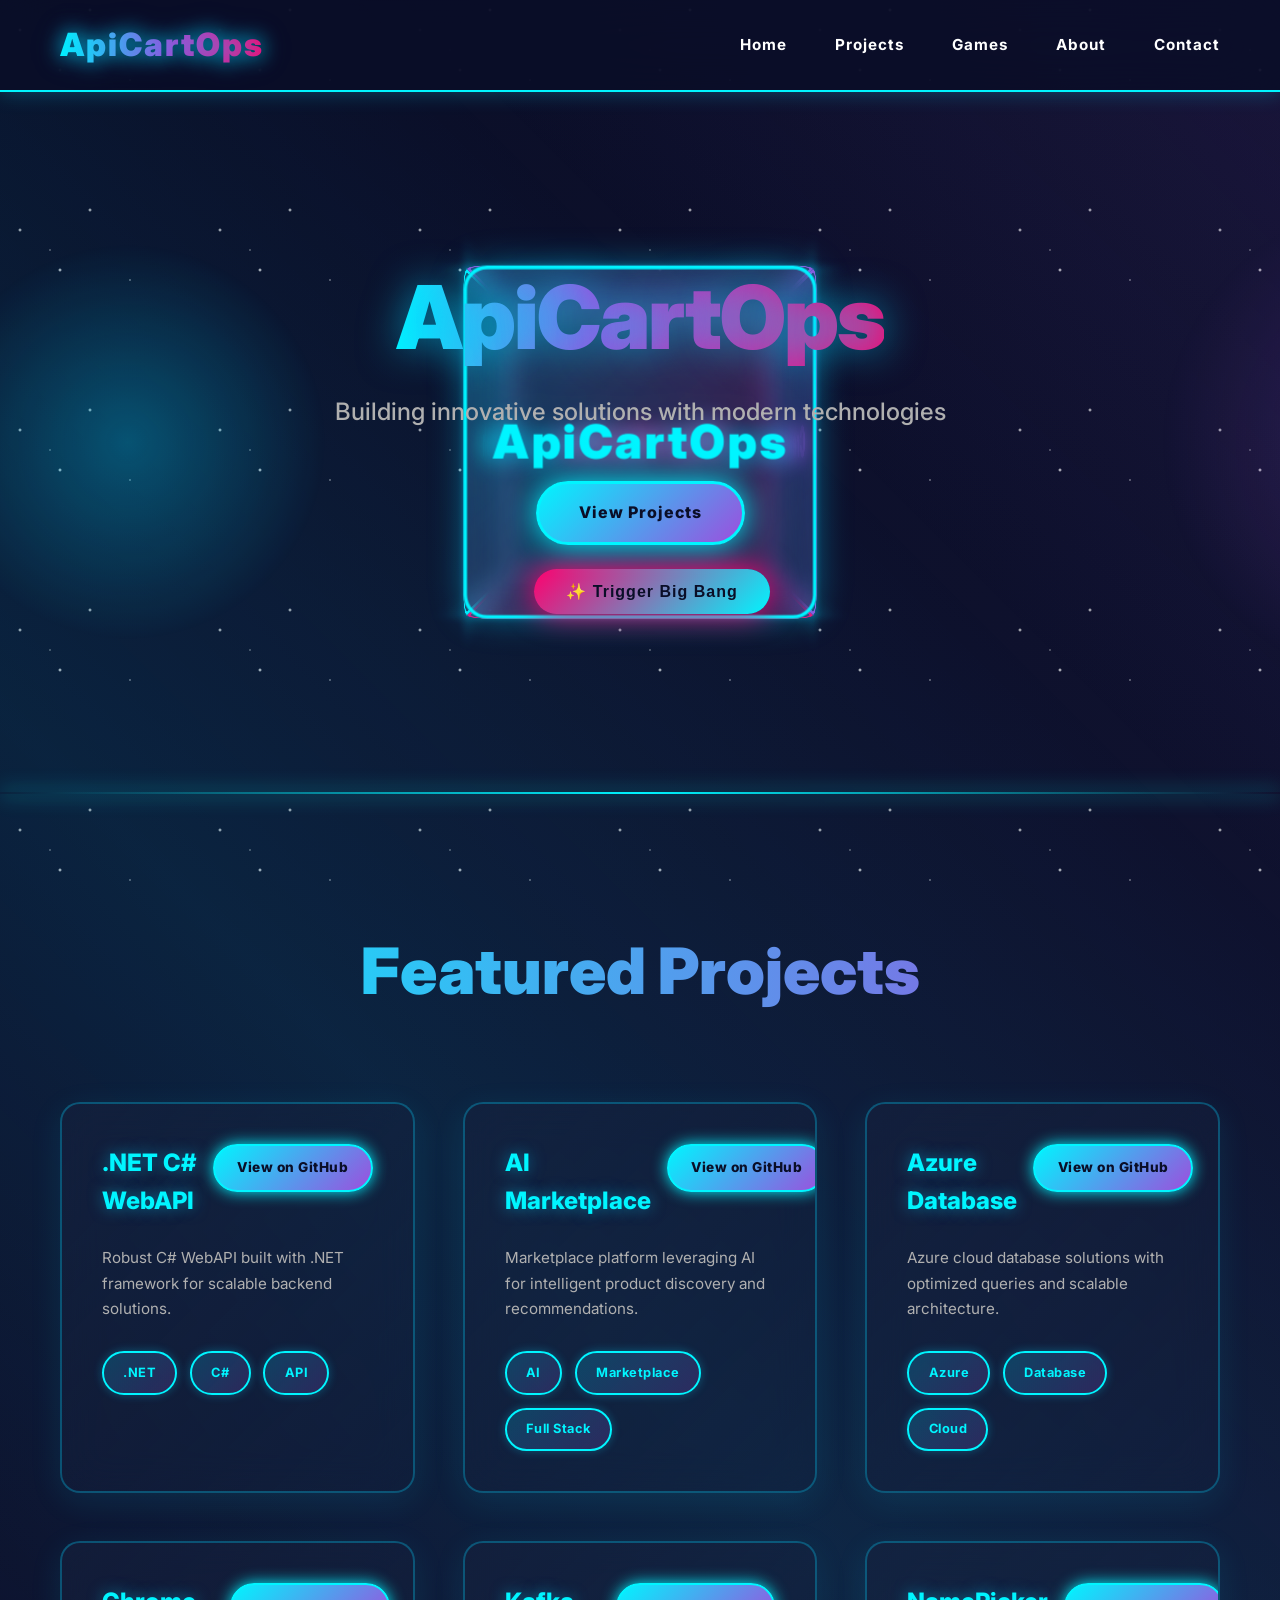
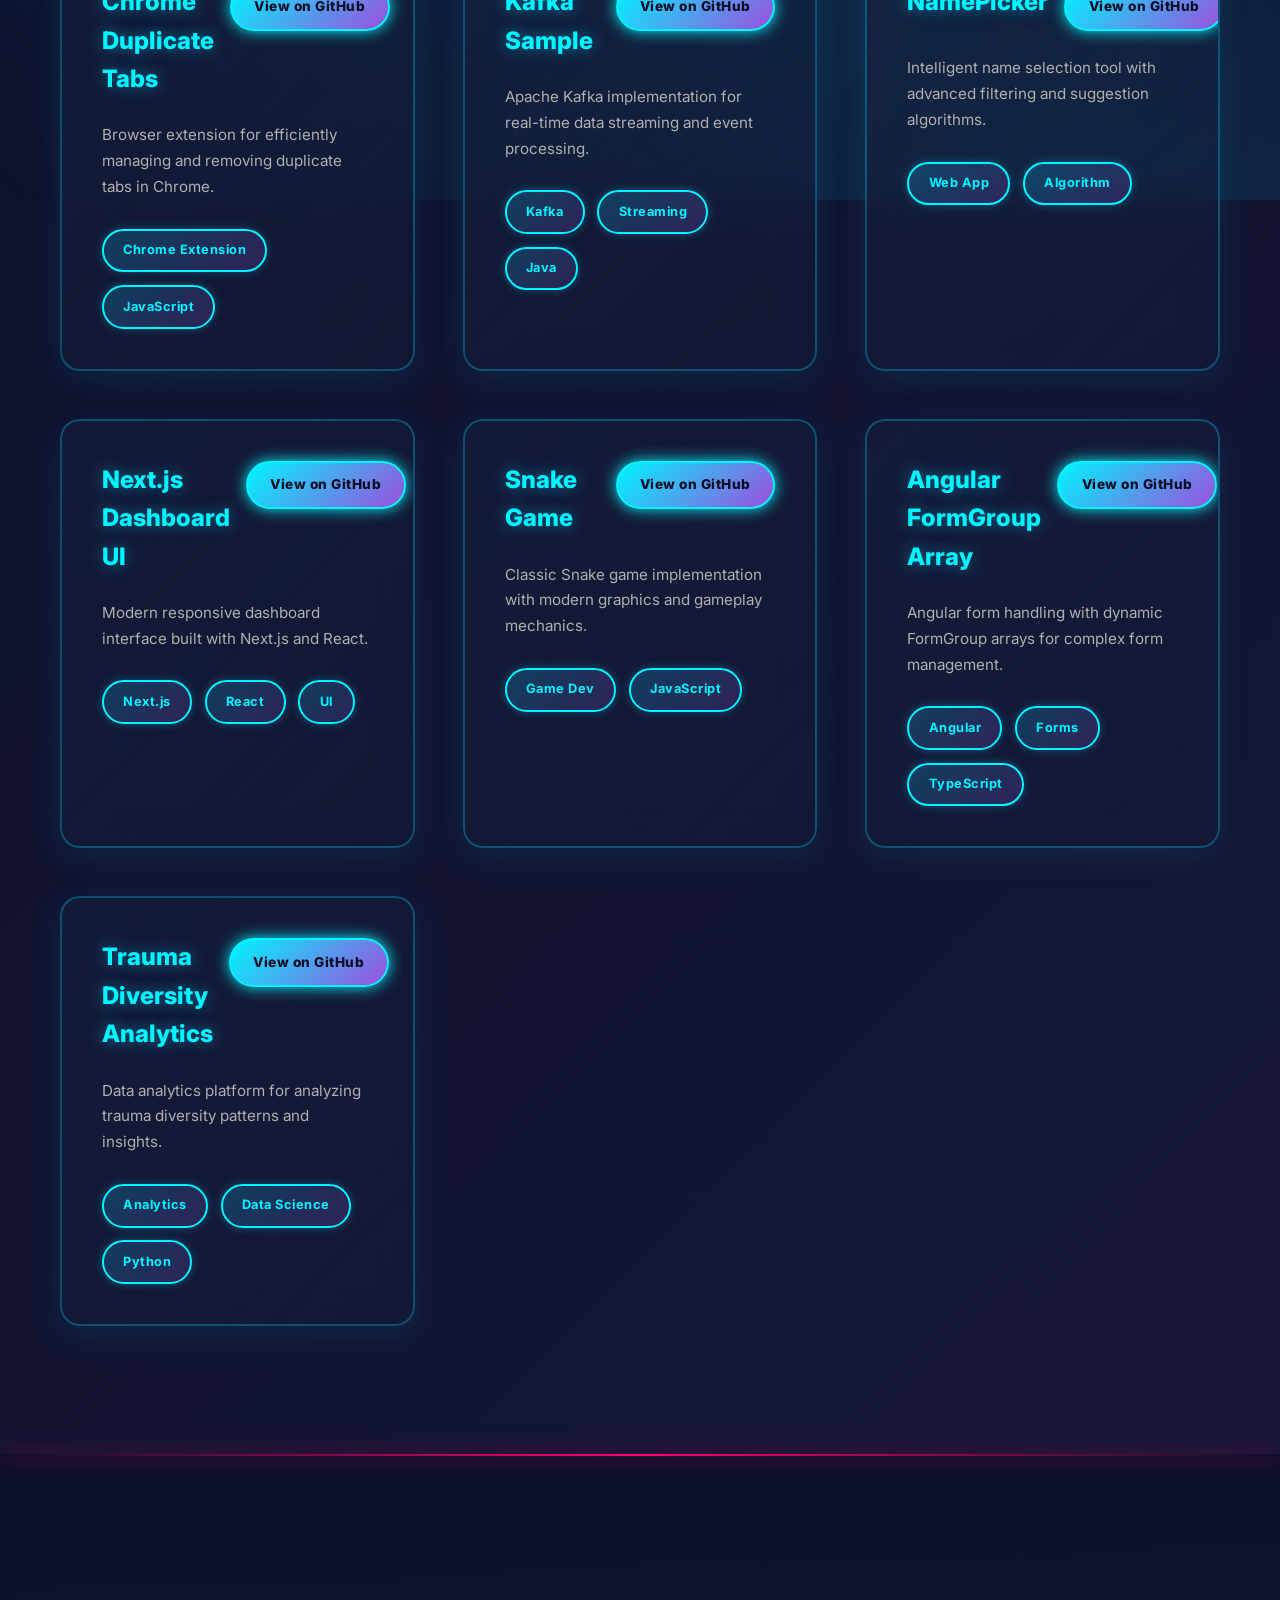
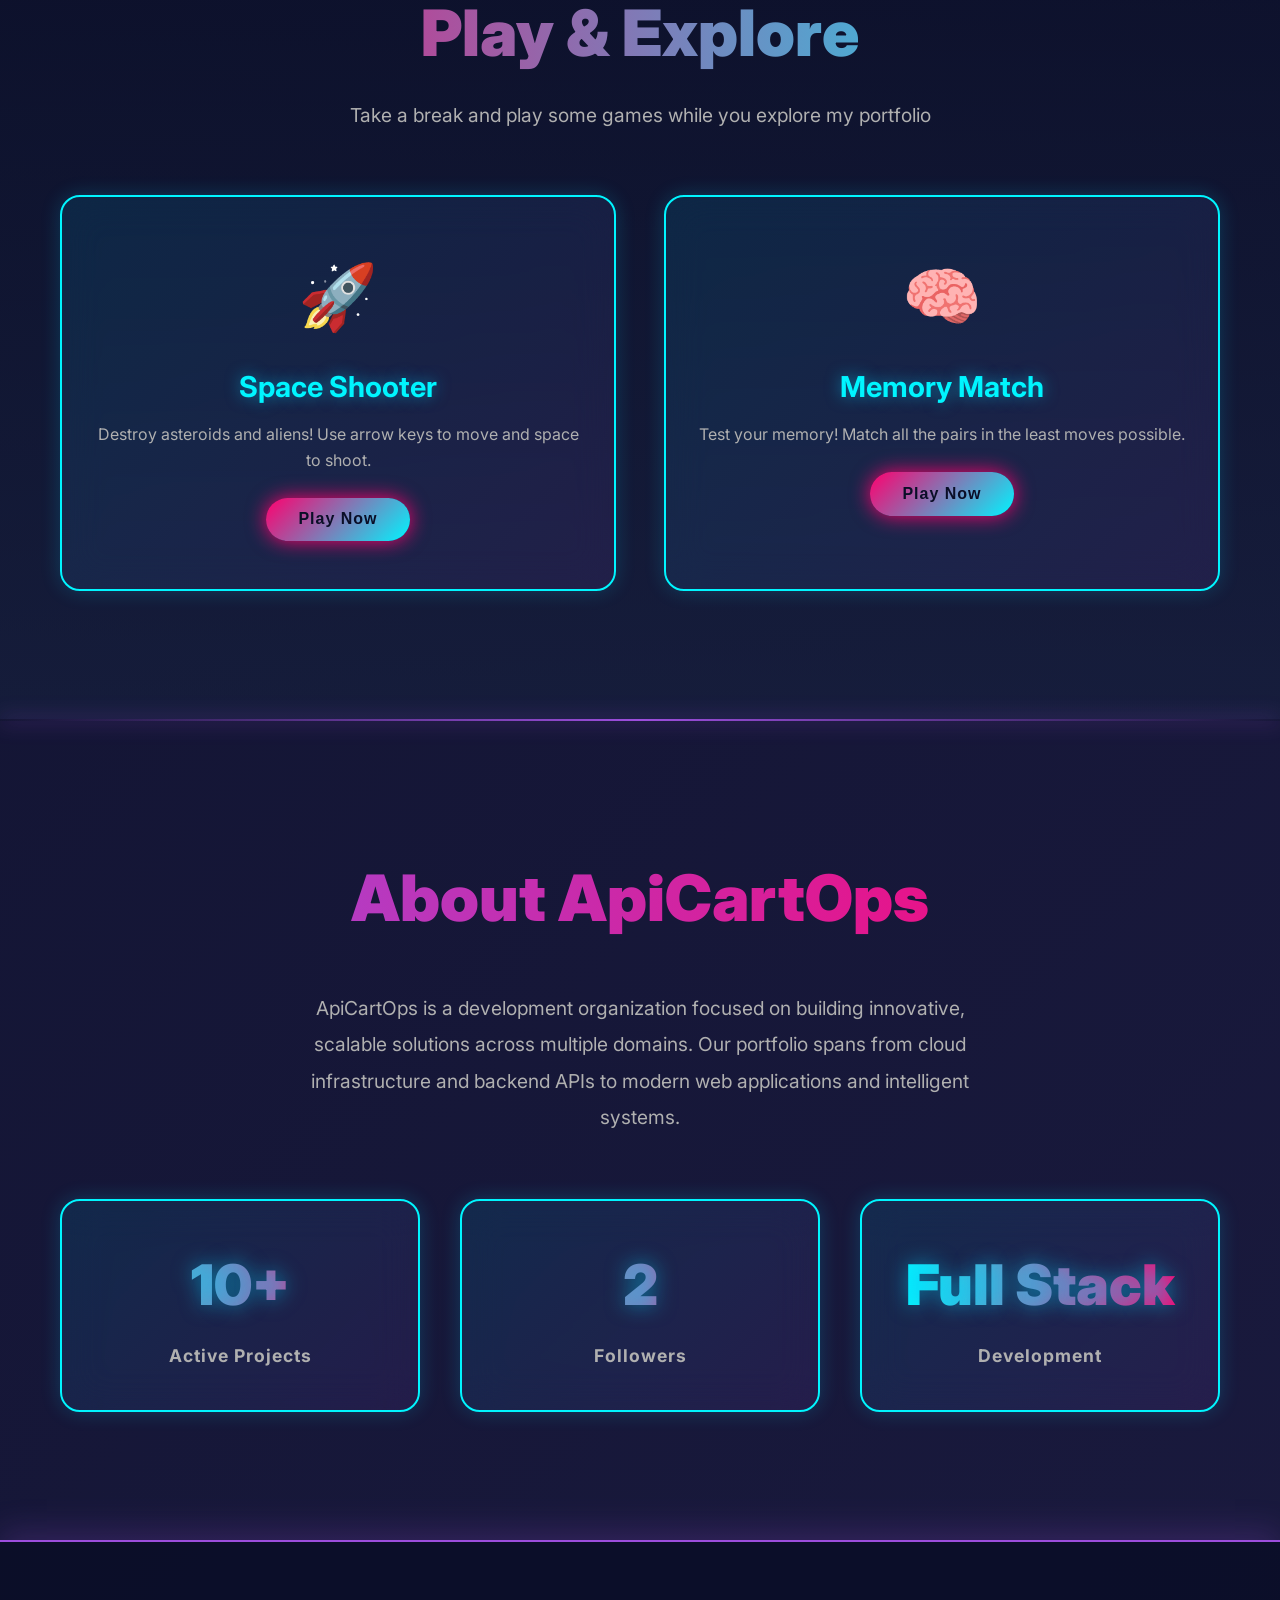
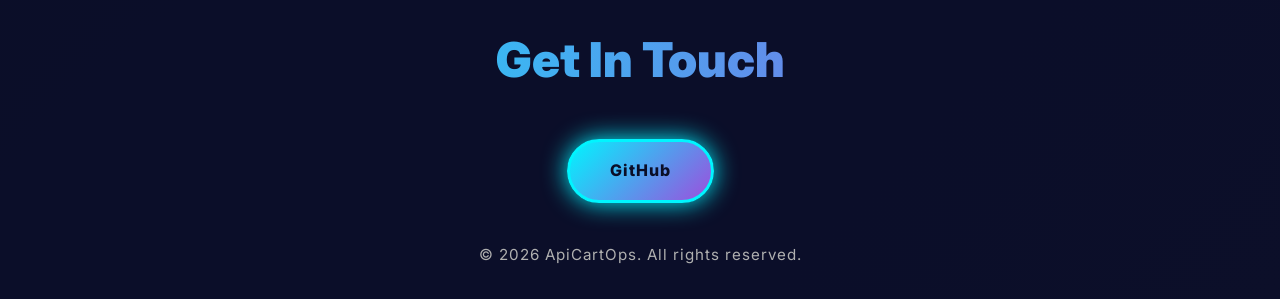
<file: index.html>
<!DOCTYPE html>
<html lang="en">
<head>
    <meta charset="UTF-8">
    <meta name="viewport" content="width=device-width, initial-scale=1.0">
    <meta name="description" content="ApiCartOps - Professional Portfolio with Interactive 3D Banner, Games, and Amazing Neon Design">
    <meta name="theme-color" content="#00d4ff">

    <!-- Open Graph Meta Tags for Social Sharing -->
    <meta property="og:type" content="website">
    <meta property="og:url" content="https://apicartops.github.io">
    <meta property="og:title" content="ApiCartOps - Professional Portfolio">
    <meta property="og:description" content="Explore an interactive portfolio with 3D graphics, games, and cutting-edge neon design. Featuring Space Shooter game, Memory Match, and stunning animations.">
    <meta property="og:image" content="https://apicartops.github.io/preview.png">
    <meta property="og:image:width" content="1200">
    <meta property="og:image:height" content="630">

    <!-- Twitter Card Meta Tags -->
    <meta name="twitter:card" content="summary_large_image">
    <meta name="twitter:url" content="https://apicartops.github.io">
    <meta name="twitter:title" content="ApiCartOps - Professional Portfolio">
    <meta name="twitter:description" content="Interactive portfolio with 3D banner, games, and neon animations">
    <meta name="twitter:image" content="https://apicartops.github.io/preview.png">

    <title>ApiCartOps - Professional Portfolio</title>
    <link rel="icon" type="image/svg+xml" href="data:image/svg+xml,<svg xmlns='http://www.w3.org/2000/svg' viewBox='0 0 100 100'><rect fill='%230f172a' width='100' height='100'/><text x='50' y='60' font-size='60' font-weight='bold' text-anchor='middle' fill='%2300d4ff' font-family='Arial'>A</text><circle cx='50' cy='50' r='45' fill='none' stroke='%2300d4ff' stroke-width='2' opacity='0.5'/></svg>">
    <link rel="stylesheet" href="styles.css">
    <link rel="preconnect" href="https://fonts.googleapis.com">
    <link rel="preconnect" href="https://fonts.gstatic.com" crossorigin>
    <link href="https://fonts.googleapis.com/css2?family=Inter:wght@400;500;600;700;800&family=Poppins:wght@600;700;800&display=swap" rel="stylesheet">
</head>
<body>
    <!-- Animated background elements -->
    <div class="bg-gradient-1"></div>
    <div class="bg-gradient-2"></div>
    <div class="floating-orb orb-1"></div>
    <div class="floating-orb orb-2"></div>
    <div class="floating-orb orb-3"></div>
    <nav class="navbar">
        <div class="container">
            <div class="logo">ApiCartOps</div>
            <ul class="nav-links">
                <li><a href="#home">Home</a></li>
                <li><a href="#projects">Projects</a></li>
                <li><a href="#games">Games</a></li>
                <li><a href="#about">About</a></li>
                <li><a href="#contact">Contact</a></li>
            </ul>
        </div>
    </nav>

    <header class="hero" id="home">
        <!-- Big Bang Effect -->
        <div id="bigBangContainer" class="big-bang-container"></div>

        <!-- 3D Banner -->
        <div class="banner-3d-container">
            <div class="banner-3d">
                <div class="cube">
                    <div class="cube-face front">ApiCartOps</div>
                    <div class="cube-face back">Portfolio</div>
                    <div class="cube-face right">Creative</div>
                    <div class="cube-face left">Tech</div>
                    <div class="cube-face top">Full Stack</div>
                    <div class="cube-face bottom">Developer</div>
                </div>
            </div>
        </div>

        <div class="container">
            <h1>ApiCartOps</h1>
            <p class="tagline">Building innovative solutions with modern technologies</p>
            <a href="#projects" class="cta-button">View Projects</a>
            <button class="big-bang-trigger" onclick="triggerBigBang()">✨ Trigger Big Bang</button>
        </div>
    </header>

    <section class="projects" id="projects">
        <div class="container">
            <h2>Featured Projects</h2>
            <div class="projects-grid">

                <div class="project-card">
                    <div class="project-header">
                        <h3>.NET C# WebAPI</h3>
                        <a href="https://github.com/ApiCartOps/.net-c--webapi" target="_blank" class="github-link">View on GitHub</a>
                    </div>
                    <p class="description">Robust C# WebAPI built with .NET framework for scalable backend solutions.</p>
                    <div class="tech-stack">
                        <span class="tech">.NET</span>
                        <span class="tech">C#</span>
                        <span class="tech">API</span>
                    </div>
                </div>

                <div class="project-card">
                    <div class="project-header">
                        <h3>AI Marketplace</h3>
                        <a href="https://github.com/ApiCartOps/ai-marketplace" target="_blank" class="github-link">View on GitHub</a>
                    </div>
                    <p class="description">Marketplace platform leveraging AI for intelligent product discovery and recommendations.</p>
                    <div class="tech-stack">
                        <span class="tech">AI</span>
                        <span class="tech">Marketplace</span>
                        <span class="tech">Full Stack</span>
                    </div>
                </div>

                <div class="project-card">
                    <div class="project-header">
                        <h3>Azure Database</h3>
                        <a href="https://github.com/ApiCartOps/azure-db" target="_blank" class="github-link">View on GitHub</a>
                    </div>
                    <p class="description">Azure cloud database solutions with optimized queries and scalable architecture.</p>
                    <div class="tech-stack">
                        <span class="tech">Azure</span>
                        <span class="tech">Database</span>
                        <span class="tech">Cloud</span>
                    </div>
                </div>

                <div class="project-card">
                    <div class="project-header">
                        <h3>Chrome Duplicate Tabs</h3>
                        <a href="https://github.com/ApiCartOps/chrome-duplicate-tabs" target="_blank" class="github-link">View on GitHub</a>
                    </div>
                    <p class="description">Browser extension for efficiently managing and removing duplicate tabs in Chrome.</p>
                    <div class="tech-stack">
                        <span class="tech">Chrome Extension</span>
                        <span class="tech">JavaScript</span>
                    </div>
                </div>

                <div class="project-card">
                    <div class="project-header">
                        <h3>Kafka Sample</h3>
                        <a href="https://github.com/ApiCartOps/kafka_sample" target="_blank" class="github-link">View on GitHub</a>
                    </div>
                    <p class="description">Apache Kafka implementation for real-time data streaming and event processing.</p>
                    <div class="tech-stack">
                        <span class="tech">Kafka</span>
                        <span class="tech">Streaming</span>
                        <span class="tech">Java</span>
                    </div>
                </div>

                <div class="project-card">
                    <div class="project-header">
                        <h3>NamePicker</h3>
                        <a href="https://github.com/ApiCartOps/NamePicker" target="_blank" class="github-link">View on GitHub</a>
                    </div>
                    <p class="description">Intelligent name selection tool with advanced filtering and suggestion algorithms.</p>
                    <div class="tech-stack">
                        <span class="tech">Web App</span>
                        <span class="tech">Algorithm</span>
                    </div>
                </div>

                <div class="project-card">
                    <div class="project-header">
                        <h3>Next.js Dashboard UI</h3>
                        <a href="https://github.com/ApiCartOps/next-dashboard-ui" target="_blank" class="github-link">View on GitHub</a>
                    </div>
                    <p class="description">Modern responsive dashboard interface built with Next.js and React.</p>
                    <div class="tech-stack">
                        <span class="tech">Next.js</span>
                        <span class="tech">React</span>
                        <span class="tech">UI</span>
                    </div>
                </div>

                <div class="project-card">
                    <div class="project-header">
                        <h3>Snake Game</h3>
                        <a href="https://github.com/ApiCartOps/SnakeGame" target="_blank" class="github-link">View on GitHub</a>
                    </div>
                    <p class="description">Classic Snake game implementation with modern graphics and gameplay mechanics.</p>
                    <div class="tech-stack">
                        <span class="tech">Game Dev</span>
                        <span class="tech">JavaScript</span>
                    </div>
                </div>

                <div class="project-card">
                    <div class="project-header">
                        <h3>Angular FormGroup Array</h3>
                        <a href="https://github.com/ApiCartOps/stackblitz-angular-formgrouparry" target="_blank" class="github-link">View on GitHub</a>
                    </div>
                    <p class="description">Angular form handling with dynamic FormGroup arrays for complex form management.</p>
                    <div class="tech-stack">
                        <span class="tech">Angular</span>
                        <span class="tech">Forms</span>
                        <span class="tech">TypeScript</span>
                    </div>
                </div>

                <div class="project-card">
                    <div class="project-header">
                        <h3>Trauma Diversity Analytics</h3>
                        <a href="https://github.com/ApiCartOps/TraumaDiversityAnalytics" target="_blank" class="github-link">View on GitHub</a>
                    </div>
                    <p class="description">Data analytics platform for analyzing trauma diversity patterns and insights.</p>
                    <div class="tech-stack">
                        <span class="tech">Analytics</span>
                        <span class="tech">Data Science</span>
                        <span class="tech">Python</span>
                    </div>
                </div>

            </div>
        </div>
    </section>

    <!-- Games Section -->
    <section class="games" id="games">
        <div class="container">
            <h2>Play & Explore</h2>
            <p class="games-subtitle">Take a break and play some games while you explore my portfolio</p>
            <div class="games-grid">
                <div class="game-card" onclick="startGame('spaceshooter')">
                    <div class="game-icon">🚀</div>
                    <h3>Space Shooter</h3>
                    <p>Destroy asteroids and aliens! Use arrow keys to move and space to shoot.</p>
                    <button class="game-button">Play Now</button>
                </div>
                <div class="game-card" onclick="startGame('memory')">
                    <div class="game-icon">🧠</div>
                    <h3>Memory Match</h3>
                    <p>Test your memory! Match all the pairs in the least moves possible.</p>
                    <button class="game-button">Play Now</button>
                </div>
            </div>
        </div>
    </section>

    <!-- Game Modals -->
    <div id="gameModal" class="game-modal">
        <div class="game-modal-content">
            <button class="close-game" onclick="closeGame()">&times;</button>
            <div id="spaceShooterGame" class="game-container" style="display:none;">
                <h2>Space Shooter</h2>
                <canvas id="gameCanvas" width="800" height="500"></canvas>
                <p class="game-controls">Arrow Keys: Move | Space: Shoot | Score: <span id="score">0</span></p>
            </div>
            <div id="memoryGame" class="game-container" style="display:none;">
                <h2>Memory Match Game</h2>
                <div id="memoryBoard"></div>
                <p>Moves: <span id="moves">0</span> | Matched: <span id="matched">0</span>/8</p>
                <button onclick="resetMemoryGame()" class="reset-button">New Game</button>
            </div>
        </div>
    </div>

    <section class="about" id="about">
        <div class="container">
            <h2>About ApiCartOps</h2>
            <p>ApiCartOps is a development organization focused on building innovative, scalable solutions across multiple domains. Our portfolio spans from cloud infrastructure and backend APIs to modern web applications and intelligent systems.</p>
            <div class="stats">
                <div class="stat">
                    <h3>10+</h3>
                    <p>Active Projects</p>
                </div>
                <div class="stat">
                    <h3>2</h3>
                    <p>Followers</p>
                </div>
                <div class="stat">
                    <h3>Full Stack</h3>
                    <p>Development</p>
                </div>
            </div>
        </div>
    </section>

    <footer class="footer" id="contact">
        <div class="container">
            <h2>Get In Touch</h2>
            <div class="social-links">
                <a href="https://github.com/ApiCartOps" target="_blank" class="social-button">GitHub</a>
            </div>
            <p>&copy; 2026 ApiCartOps. All rights reserved.</p>
        </div>
    </footer>

    <script src="script.js"></script>
</body>
</html>
</file>
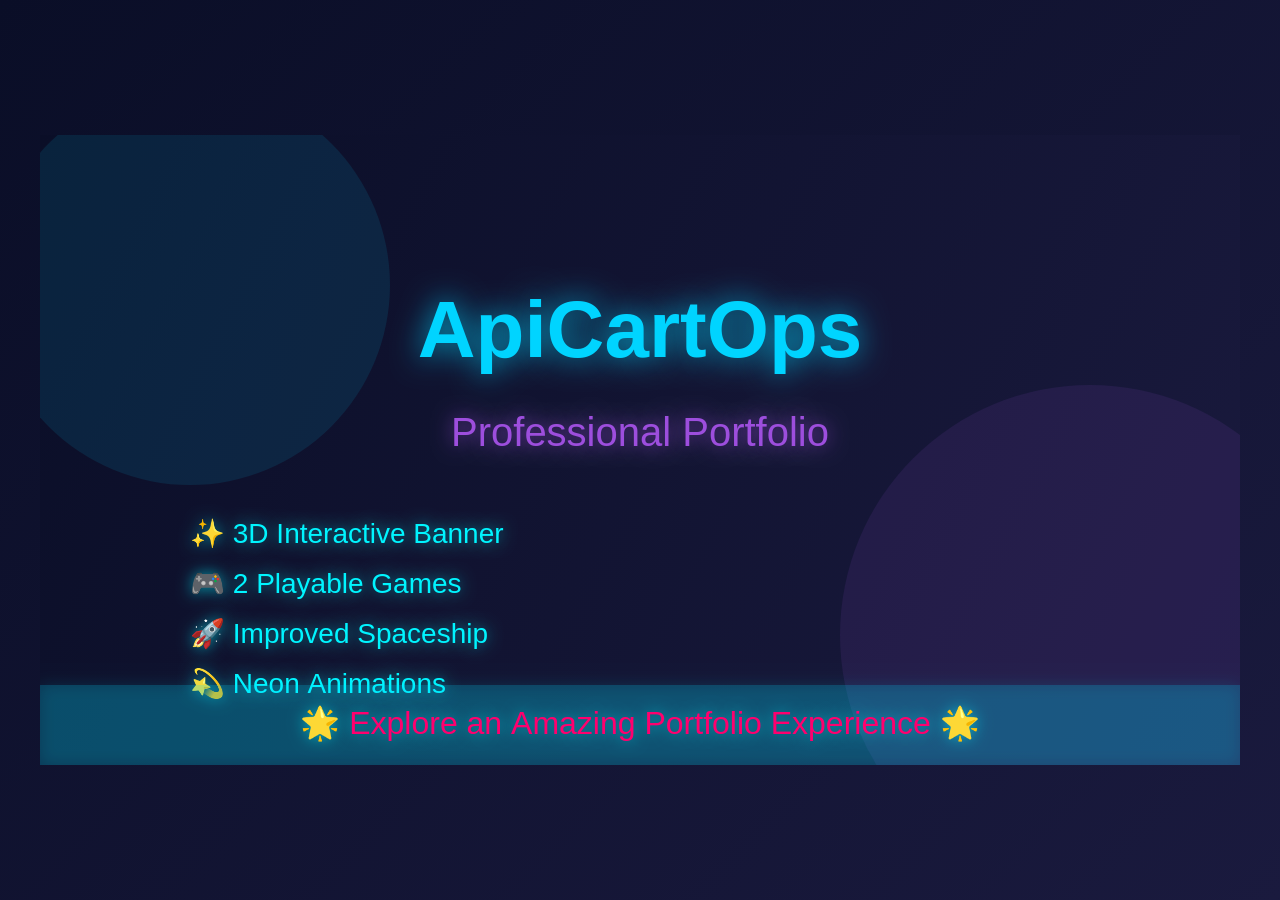
<file: preview.html>
<!DOCTYPE html>
<html lang="en">
<head>
    <meta charset="UTF-8">
    <meta name="viewport" content="width=device-width, initial-scale=1.0">
    <title>ApiCartOps Portfolio Preview</title>
    <style>
        body {
            margin: 0;
            padding: 0;
            background: linear-gradient(135deg, #0a0e27 0%, #1a1a3e 100%);
            display: flex;
            align-items: center;
            justify-content: center;
            min-height: 100vh;
            font-family: 'Arial', sans-serif;
        }

        canvas {
            max-width: 100%;
            height: auto;
        }
    </style>
</head>
<body>
    <canvas id="previewCanvas" width="1200" height="630"></canvas>

    <script>
        const canvas = document.getElementById('previewCanvas');
        const ctx = canvas.getContext('2d');

        // Background
        const gradient = ctx.createLinearGradient(0, 0, 1200, 630);
        gradient.addColorStop(0, '#0a0e27');
        gradient.addColorStop(1, '#1a1a3e');
        ctx.fillStyle = gradient;
        ctx.fillRect(0, 0, 1200, 630);

        // Animated background elements
        ctx.fillStyle = 'rgba(0, 212, 255, 0.1)';
        ctx.beginPath();
        ctx.arc(150, 150, 200, 0, Math.PI * 2);
        ctx.fill();

        ctx.fillStyle = 'rgba(157, 78, 221, 0.1)';
        ctx.beginPath();
        ctx.arc(1050, 500, 250, 0, Math.PI * 2);
        ctx.fill();

        // Title
        ctx.font = 'bold 80px Arial';
        ctx.fillStyle = '#00d4ff';
        ctx.textAlign = 'center';
        ctx.textBaseline = 'middle';
        ctx.shadowColor = 'rgba(0, 212, 255, 0.8)';
        ctx.shadowBlur = 30;
        ctx.fillText('ApiCartOps', 600, 200);

        // Subtitle
        ctx.font = '40px Arial';
        ctx.fillStyle = '#9d4edd';
        ctx.shadowColor = 'rgba(157, 78, 221, 0.8)';
        ctx.shadowBlur = 20;
        ctx.fillText('Professional Portfolio', 600, 300);

        // Features
        ctx.font = '28px Arial';
        ctx.fillStyle = '#00f5ff';
        ctx.shadowColor = 'rgba(0, 245, 255, 0.6)';
        ctx.shadowBlur = 15;
        ctx.textAlign = 'left';

        const features = [
            '✨ 3D Interactive Banner',
            '🎮 2 Playable Games',
            '🚀 Improved Spaceship',
            '💫 Neon Animations'
        ];

        features.forEach((feature, index) => {
            ctx.fillText(feature, 150, 400 + index * 50);
        });

        // Bottom banner
        ctx.fillStyle = 'rgba(0, 212, 255, 0.2)';
        ctx.fillRect(0, 550, 1200, 80);

        ctx.font = '32px Arial';
        ctx.fillStyle = '#ff006e';
        ctx.textAlign = 'center';
        ctx.fillText('🌟 Explore an Amazing Portfolio Experience 🌟', 600, 590);
    </script>
</body>
</html>
</file>
<file: styles.css>
* {
    margin: 0;
    padding: 0;
    box-sizing: border-box;
}

:root {
    --primary: #0a0e27;
    --secondary: #16213e;
    --accent-blue: #00d4ff;
    --accent-purple: #9d4edd;
    --accent-pink: #ff006e;
    --accent-cyan: #00f5ff;
    --text-primary: #ffffff;
    --text-secondary: #b0b0b0;
    --glow-blue: 0 0 20px rgba(0, 212, 255, 0.5);
    --glow-purple: 0 0 20px rgba(157, 78, 221, 0.5);
}

html {
    scroll-behavior: smooth;
}

body {
    font-family: 'Inter', 'Poppins', sans-serif;
    background: linear-gradient(135deg, var(--primary) 0%, #1a1a3e 100%);
    color: var(--text-primary);
    line-height: 1.6;
    overflow-x: hidden;
    position: relative;
}

/* Animated Background with Stars */
body::before {
    content: '';
    position: fixed;
    top: 0;
    left: 0;
    width: 100%;
    height: 100%;
    background-image:
        radial-gradient(2px 2px at 20px 30px, #eee, rgba(0,0,0,0)),
        radial-gradient(2px 2px at 60px 70px, #fff, rgba(0,0,0,0)),
        radial-gradient(1px 1px at 50px 50px, #ddd, rgba(0,0,0,0)),
        radial-gradient(1px 1px at 130px 80px, #fff, rgba(0,0,0,0)),
        radial-gradient(2px 2px at 90px 10px, #eee, rgba(0,0,0,0));
    background-repeat: repeat;
    background-size: 200px 200px;
    animation: twinkle 5s linear infinite;
    z-index: 1;
    pointer-events: none;
}

@keyframes twinkle {
    0%, 100% { opacity: 0.3; }
    50% { opacity: 0.8; }
}

/* Animated Gradient Mesh */
body::after {
    content: '';
    position: fixed;
    top: 0;
    left: 0;
    width: 200%;
    height: 200%;
    background: linear-gradient(45deg,
        transparent 0%,
        rgba(0, 212, 255, 0.1) 25%,
        transparent 50%,
        rgba(157, 78, 221, 0.1) 75%,
        transparent 100%
    );
    animation: mesh-shift 15s ease infinite;
    z-index: 1;
    pointer-events: none;
}

@keyframes mesh-shift {
    0% {
        transform: translate(0, 0) rotate(0deg);
    }
    50% {
        transform: translate(100px, 100px) rotate(180deg);
    }
    100% {
        transform: translate(0, 0) rotate(360deg);
    }
}

.container {
    max-width: 1200px;
    margin: 0 auto;
    padding: 0 20px;
    position: relative;
    z-index: 10;
}

/* Navbar with Glow */
.navbar {
    background: rgba(10, 14, 39, 0.85);
    border-bottom: 2px solid var(--accent-cyan);
    box-shadow: 0 0 20px rgba(0, 212, 255, 0.3);
    position: sticky;
    top: 0;
    z-index: 1000;
    backdrop-filter: blur(30px);
    animation: navbar-glow 3s ease-in-out infinite;
}

@keyframes navbar-glow {
    0%, 100% {
        box-shadow: 0 0 20px rgba(0, 212, 255, 0.3);
    }
    50% {
        box-shadow: 0 0 30px rgba(0, 212, 255, 0.5);
    }
}

.navbar .container {
    display: flex;
    justify-content: space-between;
    align-items: center;
    padding: 1.2rem 20px;
}

.logo {
    font-size: 2rem;
    font-weight: 900;
    background: linear-gradient(90deg, var(--accent-cyan), var(--accent-purple), var(--accent-pink));
    -webkit-background-clip: text;
    -webkit-text-fill-color: transparent;
    background-clip: text;
    letter-spacing: 2px;
    animation: glow-text 2s ease-in-out infinite, float 3s ease-in-out infinite;
    filter: drop-shadow(0 0 10px rgba(0, 212, 255, 0.5));
    text-shadow: 0 0 20px rgba(0, 212, 255, 0.5);
}

@keyframes glow-text {
    0%, 100% {
        filter: drop-shadow(0 0 10px rgba(0, 212, 255, 0.5));
    }
    50% {
        filter: drop-shadow(0 0 20px rgba(157, 78, 221, 0.8));
    }
}

@keyframes float {
    0%, 100% {
        transform: translateY(0px);
    }
    50% {
        transform: translateY(-5px);
    }
}

.nav-links {
    display: flex;
    list-style: none;
    gap: 3rem;
}

.nav-links a {
    color: var(--text-primary);
    text-decoration: none;
    font-weight: 700;
    font-size: 0.95rem;
    position: relative;
    letter-spacing: 1px;
    transition: all 0.3s ease;
    padding-bottom: 8px;
}

.nav-links a::before {
    content: '';
    position: absolute;
    bottom: 0;
    left: 0;
    width: 0;
    height: 3px;
    background: linear-gradient(90deg, var(--accent-cyan), var(--accent-pink));
    box-shadow: 0 0 10px var(--accent-cyan);
    transition: width 0.4s ease;
}

.nav-links a:hover {
    color: var(--accent-cyan);
    text-shadow: 0 0 15px var(--accent-cyan);
    transform: translateY(-3px);
}

.nav-links a:hover::before {
    width: 100%;
}

.nav-links a.active {
    color: var(--accent-cyan);
    text-shadow: 0 0 15px var(--accent-cyan);
}

.nav-links a.active::before {
    width: 100%;
}

/* Hero Section */
.hero {
    min-height: 700px;
    display: flex;
    align-items: center;
    justify-content: center;
    text-align: center;
    padding: 6rem 20px;
    position: relative;
    overflow: hidden;
}

.hero::before {
    content: '';
    position: absolute;
    width: 400px;
    height: 400px;
    background: radial-gradient(circle, rgba(0, 212, 255, 0.3) 0%, transparent 70%);
    top: 50%;
    left: 10%;
    transform: translate(-50%, -50%);
    animation: pulse-blob 4s ease-in-out infinite;
    z-index: 1;
}

.hero::after {
    content: '';
    position: absolute;
    width: 500px;
    height: 500px;
    background: radial-gradient(circle, rgba(157, 78, 221, 0.2) 0%, transparent 70%);
    top: 50%;
    right: -10%;
    transform: translate(50%, -50%);
    animation: pulse-blob 5s ease-in-out infinite reverse;
    z-index: 1;
}

@keyframes pulse-blob {
    0%, 100% {
        transform: translate(-50%, -50%) scale(1);
    }
    50% {
        transform: translate(-50%, -50%) scale(1.2);
    }
}

/* 3D Banner Styles */
.banner-3d-container {
    position: absolute;
    top: 50%;
    left: 50%;
    transform: translate(-50%, -50%);
    width: 100%;
    height: 100%;
    display: flex;
    align-items: center;
    justify-content: center;
    perspective: 1000px;
    z-index: 1;
}

.banner-3d {
    width: 300px;
    height: 300px;
    position: relative;
    transform-style: preserve-3d;
}

.cube {
    width: 100%;
    height: 100%;
    position: relative;
    transform-style: preserve-3d;
    animation: rotate-cube 20s infinite linear;
}

@keyframes rotate-cube {
    0% {
        transform: rotateX(0deg) rotateY(0deg) rotateZ(0deg);
    }
    100% {
        transform: rotateX(360deg) rotateY(360deg) rotateZ(360deg);
    }
}

.cube-face {
    position: absolute;
    width: 300px;
    height: 300px;
    background: linear-gradient(135deg, rgba(0, 212, 255, 0.15), rgba(157, 78, 221, 0.15));
    border: 3px solid var(--accent-cyan);
    border-radius: 20px;
    display: flex;
    align-items: center;
    justify-content: center;
    font-size: 2.5rem;
    font-weight: 900;
    color: var(--accent-cyan);
    text-shadow: 0 0 20px rgba(0, 212, 255, 0.8);
    box-shadow: 0 0 30px rgba(0, 212, 255, 0.4), inset 0 0 30px rgba(0, 212, 255, 0.1);
    backdrop-filter: blur(10px);
    letter-spacing: 2px;
}

.cube-face.front {
    transform: translateZ(150px);
    background: linear-gradient(135deg, rgba(0, 212, 255, 0.2), rgba(157, 78, 221, 0.1));
    border-color: var(--accent-cyan);
}

.cube-face.back {
    transform: rotateY(180deg) translateZ(150px);
    background: linear-gradient(135deg, rgba(255, 0, 110, 0.2), rgba(0, 212, 255, 0.1));
    border-color: var(--accent-pink);
    color: var(--accent-pink);
    text-shadow: 0 0 20px rgba(255, 0, 110, 0.8);
}

.cube-face.right {
    transform: rotateY(90deg) translateZ(150px);
    background: linear-gradient(135deg, rgba(157, 78, 221, 0.2), rgba(0, 212, 255, 0.1));
    border-color: var(--accent-purple);
    color: var(--accent-purple);
    text-shadow: 0 0 20px rgba(157, 78, 221, 0.8);
}

.cube-face.left {
    transform: rotateY(-90deg) translateZ(150px);
    background: linear-gradient(135deg, rgba(0, 212, 255, 0.2), rgba(255, 0, 110, 0.1));
    border-color: var(--accent-cyan);
}

.cube-face.top {
    transform: rotateX(90deg) translateZ(150px);
    background: linear-gradient(135deg, rgba(157, 78, 221, 0.2), rgba(255, 0, 110, 0.1));
    border-color: var(--accent-purple);
    color: var(--accent-purple);
    text-shadow: 0 0 20px rgba(157, 78, 221, 0.8);
    font-size: 2rem;
}

.cube-face.bottom {
    transform: rotateX(-90deg) translateZ(150px);
    background: linear-gradient(135deg, rgba(255, 0, 110, 0.2), rgba(157, 78, 221, 0.1));
    border-color: var(--accent-pink);
    color: var(--accent-pink);
    text-shadow: 0 0 20px rgba(255, 0, 110, 0.8);
    font-size: 2rem;
}

/* BIG BANG EFFECT */
.big-bang-container {
    position: fixed;
    top: 0;
    left: 0;
    width: 100%;
    height: 100%;
    z-index: 999;
    pointer-events: none;
    overflow: hidden;
}

.big-bang-particle {
    position: absolute;
    width: 20px;
    height: 20px;
    border-radius: 50%;
    pointer-events: none;
}

@keyframes bigbang-explode {
    0% {
        transform: translate(0, 0) scale(1);
        opacity: 1;
    }
    100% {
        transform: translate(var(--tx), var(--ty)) scale(0);
        opacity: 0;
    }
}

@keyframes bigbang-burst {
    0% {
        transform: scale(0);
        opacity: 1;
        filter: brightness(2);
    }
    50% {
        opacity: 1;
    }
    100% {
        transform: scale(1);
        opacity: 0;
    }
}

.big-bang-trigger {
    display: inline-block;
    margin-top: 1.5rem;
    margin-left: 1.5rem;
    background: linear-gradient(135deg, var(--accent-pink), var(--accent-cyan));
    color: var(--primary);
    padding: 0.8rem 2rem;
    border: none;
    border-radius: 50px;
    font-weight: 800;
    font-size: 1rem;
    cursor: pointer;
    transition: all 0.3s ease;
    box-shadow: 0 0 30px var(--accent-pink);
    letter-spacing: 1px;
    animation: float 3s ease-in-out infinite;
}

.big-bang-trigger:hover {
    transform: scale(1.1);
    box-shadow: 0 0 50px var(--accent-pink), 0 0 30px var(--accent-cyan);
}

.big-bang-trigger:active {
    transform: scale(0.95);
}

.hero .container {
    position: relative;
    z-index: 5;
    display: flex;
    flex-direction: column;
    align-items: center;
    justify-content: center;
}

.hero h1 {
    font-size: 5.5rem;
    font-weight: 900;
    margin-bottom: 1.5rem;
    background: linear-gradient(90deg, var(--accent-cyan) 0%, var(--accent-purple) 40%, var(--accent-pink) 100%);
    -webkit-background-clip: text;
    -webkit-text-fill-color: transparent;
    background-clip: text;
    letter-spacing: -2px;
    line-height: 1.1;
    animation: slide-in-down 0.8s cubic-bezier(0.34, 1.56, 0.64, 1), text-glow 3s ease-in-out infinite;
    text-shadow: 0 0 40px rgba(0, 212, 255, 0.6);
}

@keyframes slide-in-down {
    from {
        opacity: 0;
        transform: translateY(-50px);
    }
    to {
        opacity: 1;
        transform: translateY(0);
    }
}

@keyframes text-glow {
    0%, 100% {
        text-shadow: 0 0 40px rgba(0, 212, 255, 0.6);
    }
    50% {
        text-shadow: 0 0 60px rgba(157, 78, 221, 0.8), 0 0 30px rgba(0, 212, 255, 0.8);
    }
}

.hero .tagline {
    font-size: 1.5rem;
    color: var(--text-secondary);
    margin-bottom: 2rem;
    font-weight: 500;
    animation: fade-in-up 0.8s ease-out 0.2s backwards;
    max-width: 700px;
    margin-left: auto;
    margin-right: auto;
    line-height: 1.8;
    padding: 0 20px;
}

@keyframes fade-in-up {
    from {
        opacity: 0;
        transform: translateY(30px);
    }
    to {
        opacity: 1;
        transform: translateY(0);
    }
}

.cta-button {
    display: inline-block;
    background: linear-gradient(135deg, var(--accent-cyan) 0%, var(--accent-purple) 100%);
    color: var(--primary);
    padding: 1rem 2.5rem;
    border-radius: 50px;
    text-decoration: none;
    font-weight: 800;
    border: 3px solid var(--accent-cyan);
    cursor: pointer;
    transition: all 0.4s cubic-bezier(0.34, 1.56, 0.64, 1);
    position: relative;
    overflow: hidden;
    font-size: 1rem;
    letter-spacing: 1px;
    box-shadow: 0 0 30px var(--accent-cyan);
    animation: bounce-in 1s cubic-bezier(0.34, 1.56, 0.64, 1) 0.4s backwards;
    margin-top: 1rem;
}

@keyframes bounce-in {
    from {
        opacity: 0;
        transform: scale(0.5);
    }
    to {
        opacity: 1;
        transform: scale(1);
    }
}

.cta-button::before {
    content: '';
    position: absolute;
    top: 0;
    left: -100%;
    width: 100%;
    height: 100%;
    background: rgba(255, 255, 255, 0.4);
    transition: left 0.6s;
}

.cta-button:hover {
    transform: translateY(-5px) scale(1.05);
    box-shadow: 0 0 50px var(--accent-cyan), 0 0 20px var(--accent-purple);
    border-color: var(--accent-pink);
    color: var(--text-primary);
}

.cta-button:hover::before {
    left: 100%;
}

/* Projects Section */
.projects {
    padding: 8rem 20px;
    position: relative;
}

.projects::before {
    content: '';
    position: absolute;
    top: 0;
    left: 0;
    right: 0;
    height: 2px;
    background: linear-gradient(90deg, transparent, var(--accent-cyan), transparent);
    box-shadow: 0 0 20px var(--accent-cyan);
}

.projects h2 {
    font-size: 4rem;
    margin-bottom: 5rem;
    text-align: center;
    color: var(--text-primary);
    font-weight: 900;
    animation: fade-in-up 0.8s ease-out;
    background: linear-gradient(90deg, var(--accent-cyan), var(--accent-purple));
    -webkit-background-clip: text;
    -webkit-text-fill-color: transparent;
    background-clip: text;
}

.projects-grid {
    display: grid;
    grid-template-columns: repeat(auto-fit, minmax(350px, 1fr));
    gap: 3rem;
}

.project-card {
    background: linear-gradient(135deg, rgba(22, 33, 62, 0.6), rgba(22, 33, 62, 0.3));
    border: 2px solid rgba(0, 212, 255, 0.3);
    border-radius: 20px;
    padding: 2.5rem;
    transition: all 0.4s cubic-bezier(0.34, 1.56, 0.64, 1);
    cursor: pointer;
    position: relative;
    overflow: hidden;
    backdrop-filter: blur(20px);
    box-shadow: 0 8px 32px rgba(0, 212, 255, 0.1);
}

.project-card::before {
    content: '';
    position: absolute;
    top: -50%;
    left: -50%;
    width: 200%;
    height: 200%;
    background: linear-gradient(45deg, transparent 30%, rgba(0, 212, 255, 0.3) 50%, transparent 70%);
    transform: rotate(45deg);
    animation: shine 3s infinite;
    opacity: 0;
}

@keyframes shine {
    0% {
        opacity: 0;
        transform: translateX(-100%) translateY(-100%) rotate(45deg);
    }
    50% {
        opacity: 1;
    }
    100% {
        opacity: 0;
        transform: translateX(100%) translateY(100%) rotate(45deg);
    }
}

.project-card:hover {
    border-color: var(--accent-cyan);
    background: linear-gradient(135deg, rgba(0, 212, 255, 0.1), rgba(157, 78, 221, 0.1));
    transform: translateY(-15px) scale(1.02);
    box-shadow: 0 0 40px rgba(0, 212, 255, 0.5), 0 0 20px rgba(157, 78, 221, 0.3);
}

.project-card:hover::before {
    animation: shine 0.6s;
}

.project-card > * {
    position: relative;
    z-index: 2;
}

.project-header {
    display: flex;
    justify-content: space-between;
    align-items: flex-start;
    margin-bottom: 1.5rem;
    gap: 1rem;
}

.project-header h3 {
    font-size: 1.5rem;
    color: var(--accent-cyan);
    flex: 1;
    font-weight: 800;
    text-shadow: 0 0 15px rgba(0, 212, 255, 0.5);
}

.github-link {
    background: linear-gradient(135deg, var(--accent-cyan), var(--accent-purple));
    color: var(--primary);
    padding: 0.7rem 1.4rem;
    border-radius: 25px;
    text-decoration: none;
    font-size: 0.85rem;
    font-weight: 800;
    white-space: nowrap;
    transition: all 0.3s ease;
    border: 2px solid var(--accent-cyan);
    cursor: pointer;
    box-shadow: 0 0 15px var(--accent-cyan);
    letter-spacing: 0.5px;
}

.github-link:hover {
    transform: scale(1.1);
    box-shadow: 0 0 25px var(--accent-cyan), 0 0 10px var(--accent-purple);
    border-color: var(--accent-pink);
}

.project-card .description {
    color: var(--text-secondary);
    font-size: 0.95rem;
    margin-bottom: 1.8rem;
    line-height: 1.7;
}

.tech-stack {
    display: flex;
    flex-wrap: wrap;
    gap: 0.8rem;
}

.tech {
    display: inline-block;
    background: linear-gradient(135deg, rgba(0, 212, 255, 0.2), rgba(157, 78, 221, 0.2));
    color: var(--accent-cyan);
    padding: 0.6rem 1.2rem;
    border-radius: 30px;
    font-size: 0.8rem;
    font-weight: 700;
    border: 2px solid var(--accent-cyan);
    transition: all 0.3s ease;
    cursor: default;
    box-shadow: 0 0 10px rgba(0, 212, 255, 0.3);
    letter-spacing: 0.5px;
}

.tech:hover {
    background: linear-gradient(135deg, var(--accent-cyan), var(--accent-purple));
    color: var(--primary);
    transform: translateY(-3px);
    box-shadow: 0 0 20px var(--accent-cyan);
}

.project-card {
    animation: slide-up 0.6s cubic-bezier(0.34, 1.56, 0.64, 1) backwards;
}

@keyframes slide-up {
    from {
        opacity: 0;
        transform: translateY(40px);
    }
    to {
        opacity: 1;
        transform: translateY(0);
    }
}

.projects-grid .project-card:nth-child(1) { animation-delay: 0.1s; }
.projects-grid .project-card:nth-child(2) { animation-delay: 0.2s; }
.projects-grid .project-card:nth-child(3) { animation-delay: 0.3s; }
.projects-grid .project-card:nth-child(4) { animation-delay: 0.4s; }
.projects-grid .project-card:nth-child(5) { animation-delay: 0.5s; }
.projects-grid .project-card:nth-child(6) { animation-delay: 0.6s; }
.projects-grid .project-card:nth-child(7) { animation-delay: 0.7s; }
.projects-grid .project-card:nth-child(8) { animation-delay: 0.8s; }
.projects-grid .project-card:nth-child(9) { animation-delay: 0.9s; }
.projects-grid .project-card:nth-child(10) { animation-delay: 1s; }

/* Games Section */
.games {
    padding: 8rem 20px;
    position: relative;
    background: linear-gradient(180deg, rgba(10, 14, 39, 0.8), rgba(22, 33, 62, 0.6));
}

.games::before {
    content: '';
    position: absolute;
    top: 0;
    left: 0;
    right: 0;
    height: 2px;
    background: linear-gradient(90deg, transparent, var(--accent-pink), transparent);
    box-shadow: 0 0 20px var(--accent-pink);
}

.games h2 {
    font-size: 4rem;
    margin-bottom: 1rem;
    text-align: center;
    font-weight: 900;
    background: linear-gradient(90deg, var(--accent-pink), var(--accent-cyan));
    -webkit-background-clip: text;
    -webkit-text-fill-color: transparent;
    background-clip: text;
    animation: fade-in-up 0.8s ease-out;
}

.games-subtitle {
    text-align: center;
    font-size: 1.2rem;
    color: var(--text-secondary);
    margin-bottom: 4rem;
    animation: fade-in-up 0.8s ease-out 0.2s backwards;
}

.games-grid {
    display: grid;
    grid-template-columns: repeat(auto-fit, minmax(300px, 1fr));
    gap: 3rem;
}

.game-card {
    background: linear-gradient(135deg, rgba(0, 212, 255, 0.1), rgba(157, 78, 221, 0.1));
    border: 2px solid var(--accent-cyan);
    border-radius: 20px;
    padding: 3rem 2rem;
    text-align: center;
    transition: all 0.4s cubic-bezier(0.34, 1.56, 0.64, 1);
    cursor: pointer;
    backdrop-filter: blur(20px);
    box-shadow: 0 0 20px rgba(0, 212, 255, 0.2);
    animation: slide-up 0.6s cubic-bezier(0.34, 1.56, 0.64, 1) backwards;
}

.game-card:nth-child(1) { animation-delay: 0.2s; }
.game-card:nth-child(2) { animation-delay: 0.4s; }

.game-card:hover {
    border-color: var(--accent-pink);
    background: linear-gradient(135deg, rgba(255, 0, 110, 0.15), rgba(0, 212, 255, 0.15));
    transform: translateY(-15px) scale(1.05);
    box-shadow: 0 0 40px rgba(255, 0, 110, 0.4), 0 0 20px rgba(0, 212, 255, 0.3);
}

.game-icon {
    font-size: 4rem;
    margin-bottom: 1rem;
    animation: bounce 2s ease-in-out infinite;
}

.game-card:hover .game-icon {
    animation: bounce 0.6s ease-in-out;
}

@keyframes bounce {
    0%, 100% {
        transform: translateY(0);
    }
    50% {
        transform: translateY(-15px);
    }
}

.game-card h3 {
    font-size: 1.8rem;
    color: var(--accent-cyan);
    margin-bottom: 0.8rem;
    text-shadow: 0 0 15px rgba(0, 212, 255, 0.5);
}

.game-card p {
    color: var(--text-secondary);
    margin-bottom: 1.5rem;
    line-height: 1.6;
}

.game-button {
    background: linear-gradient(135deg, var(--accent-pink), var(--accent-cyan));
    color: var(--primary);
    padding: 0.8rem 2rem;
    border: none;
    border-radius: 25px;
    font-weight: 800;
    font-size: 1rem;
    cursor: pointer;
    transition: all 0.3s ease;
    box-shadow: 0 0 20px var(--accent-pink);
    letter-spacing: 1px;
}

.game-button:hover {
    transform: scale(1.1);
    box-shadow: 0 0 30px var(--accent-pink), 0 0 15px var(--accent-cyan);
}

/* Game Modal */
.game-modal {
    display: none;
    position: fixed;
    z-index: 2000;
    left: 0;
    top: 0;
    width: 100%;
    height: 100%;
    background-color: rgba(0, 0, 0, 0.8);
    backdrop-filter: blur(5px);
    animation: fade-in 0.3s ease;
}

.game-modal-content {
    background: linear-gradient(135deg, rgba(10, 14, 39, 0.95), rgba(22, 33, 62, 0.95));
    margin: 5% auto;
    padding: 3rem;
    border: 2px solid var(--accent-cyan);
    border-radius: 20px;
    max-width: 900px;
    box-shadow: 0 0 50px rgba(0, 212, 255, 0.4);
    position: relative;
    max-height: 90vh;
    overflow-y: auto;
}

.close-game {
    position: absolute;
    right: 2rem;
    top: 1rem;
    font-size: 2.5rem;
    font-weight: bold;
    color: var(--accent-cyan);
    background: none;
    border: none;
    cursor: pointer;
    transition: all 0.3s ease;
}

.close-game:hover {
    color: var(--accent-pink);
    text-shadow: 0 0 15px var(--accent-pink);
    transform: scale(1.2);
}

.game-container {
    text-align: center;
}

.game-container h2 {
    color: var(--accent-cyan);
    margin-bottom: 2rem;
    font-size: 2.5rem;
    text-shadow: 0 0 20px rgba(0, 212, 255, 0.5);
}

#gameCanvas {
    background: linear-gradient(135deg, rgba(10, 14, 39, 0.9), rgba(22, 33, 62, 0.9));
    border: 2px solid var(--accent-cyan);
    border-radius: 10px;
    margin: 2rem 0;
    max-width: 100%;
    box-shadow: 0 0 30px rgba(0, 212, 255, 0.4);
}

.game-controls {
    color: var(--text-secondary);
    font-weight: 700;
    font-size: 1.1rem;
    margin-top: 1rem;
}

#memoryBoard {
    display: grid;
    grid-template-columns: repeat(4, 1fr);
    gap: 1rem;
    margin: 2rem 0;
    max-width: 500px;
    margin-left: auto;
    margin-right: auto;
}

.memory-card {
    width: 100px;
    height: 100px;
    background: linear-gradient(135deg, var(--accent-cyan), var(--accent-purple));
    border: 2px solid var(--accent-pink);
    border-radius: 10px;
    cursor: pointer;
    font-size: 3rem;
    display: flex;
    align-items: center;
    justify-content: center;
    transition: all 0.3s ease;
    box-shadow: 0 0 15px rgba(0, 212, 255, 0.4);
    user-select: none;
}

.memory-card:hover {
    transform: scale(1.05);
    box-shadow: 0 0 25px rgba(0, 212, 255, 0.6);
}

.memory-card.flipped {
    background: linear-gradient(135deg, rgba(0, 212, 255, 0.2), rgba(157, 78, 221, 0.2));
    border-color: var(--accent-cyan);
}

.memory-card.matched {
    opacity: 0.6;
    cursor: default;
}

.reset-button {
    background: linear-gradient(135deg, var(--accent-cyan), var(--accent-purple));
    color: var(--primary);
    padding: 0.8rem 2rem;
    border: none;
    border-radius: 25px;
    font-weight: 800;
    font-size: 1rem;
    cursor: pointer;
    transition: all 0.3s ease;
    box-shadow: 0 0 20px var(--accent-cyan);
    margin-top: 1.5rem;
}

.reset-button:hover {
    transform: scale(1.1);
    box-shadow: 0 0 30px var(--accent-cyan), 0 0 15px var(--accent-purple);
}

/* About Section */
.about {
    padding: 8rem 20px;
    position: relative;
}

.about::before {
    content: '';
    position: absolute;
    top: 0;
    left: 0;
    right: 0;
    height: 2px;
    background: linear-gradient(90deg, transparent, var(--accent-purple), transparent);
    box-shadow: 0 0 20px var(--accent-purple);
}

.about h2 {
    font-size: 4rem;
    margin-bottom: 2.5rem;
    text-align: center;
    font-weight: 900;
    background: linear-gradient(90deg, var(--accent-purple), var(--accent-pink));
    -webkit-background-clip: text;
    -webkit-text-fill-color: transparent;
    background-clip: text;
    animation: fade-in-up 0.8s ease-out;
}

.about > .container > p {
    text-align: center;
    font-size: 1.2rem;
    color: var(--text-secondary);
    max-width: 700px;
    margin: 0 auto 4rem;
    line-height: 1.9;
    animation: fade-in-up 0.8s ease-out 0.2s backwards;
}

.stats {
    display: grid;
    grid-template-columns: repeat(auto-fit, minmax(220px, 1fr));
    gap: 2.5rem;
}

.stat {
    text-align: center;
    padding: 2.5rem;
    background: linear-gradient(135deg, rgba(0, 212, 255, 0.1), rgba(157, 78, 221, 0.1));
    border-radius: 20px;
    border: 2px solid var(--accent-cyan);
    transition: all 0.4s cubic-bezier(0.34, 1.56, 0.64, 1);
    backdrop-filter: blur(20px);
    box-shadow: 0 0 20px rgba(0, 212, 255, 0.2);
    position: relative;
    overflow: hidden;
}

.stat::before {
    content: '';
    position: absolute;
    top: 0;
    left: 0;
    right: 0;
    bottom: 0;
    background: linear-gradient(135deg, rgba(0, 212, 255, 0.1), transparent);
    opacity: 0;
    transition: opacity 0.3s ease;
    z-index: 0;
}

.stat:hover {
    transform: translateY(-15px) scale(1.05);
    border-color: var(--accent-pink);
    background: linear-gradient(135deg, rgba(0, 212, 255, 0.15), rgba(157, 78, 221, 0.15));
    box-shadow: 0 0 40px rgba(0, 212, 255, 0.4), 0 0 20px rgba(157, 78, 221, 0.3);
}

.stat > * {
    position: relative;
    z-index: 1;
}

.stat h3 {
    font-size: 3.5rem;
    background: linear-gradient(90deg, var(--accent-cyan), var(--accent-pink));
    -webkit-background-clip: text;
    -webkit-text-fill-color: transparent;
    background-clip: text;
    margin-bottom: 0.7rem;
    font-weight: 900;
    text-shadow: 0 0 20px rgba(0, 212, 255, 0.5);
    animation: number-pop 0.6s cubic-bezier(0.34, 1.56, 0.64, 1);
}

@keyframes number-pop {
    0% {
        transform: scale(0.5);
        opacity: 0;
    }
    100% {
        transform: scale(1);
        opacity: 1;
    }
}

.stat p {
    color: var(--text-secondary);
    font-weight: 700;
    font-size: 1.1rem;
    letter-spacing: 1px;
}

/* Footer */
.footer {
    background: rgba(10, 14, 39, 0.9);
    border-top: 2px solid var(--accent-purple);
    box-shadow: 0 -10px 30px rgba(157, 78, 221, 0.2);
    padding: 5rem 20px 2rem;
    text-align: center;
    position: relative;
}

.footer h2 {
    font-size: 3rem;
    margin-bottom: 2.5rem;
    font-weight: 900;
    background: linear-gradient(90deg, var(--accent-cyan), var(--accent-purple));
    -webkit-background-clip: text;
    -webkit-text-fill-color: transparent;
    background-clip: text;
    animation: fade-in-up 0.8s ease-out;
}

.social-links {
    display: flex;
    justify-content: center;
    gap: 2rem;
    margin: 2.5rem 0;
    flex-wrap: wrap;
}

.social-button {
    background: linear-gradient(135deg, var(--accent-cyan), var(--accent-purple));
    color: var(--primary);
    padding: 1rem 2.5rem;
    border-radius: 50px;
    text-decoration: none;
    font-weight: 800;
    transition: all 0.4s cubic-bezier(0.34, 1.56, 0.64, 1);
    display: inline-block;
    border: 3px solid var(--accent-cyan);
    position: relative;
    overflow: hidden;
    font-size: 1rem;
    letter-spacing: 1px;
    box-shadow: 0 0 25px var(--accent-cyan);
}

.social-button::before {
    content: '';
    position: absolute;
    top: 0;
    left: -100%;
    width: 100%;
    height: 100%;
    background: rgba(255,255,255,0.3);
    transition: left 0.5s;
    z-index: 1;
}

.social-button:hover {
    transform: translateY(-8px) scale(1.1);
    box-shadow: 0 0 50px var(--accent-cyan), 0 0 25px var(--accent-purple);
    border-color: var(--accent-pink);
}

.social-button:hover::before {
    left: 100%;
}

.footer p {
    color: var(--text-secondary);
    font-size: 0.95rem;
    margin-top: 2rem;
    letter-spacing: 1px;
}

/* Scrollbar */
::-webkit-scrollbar {
    width: 12px;
}

::-webkit-scrollbar-track {
    background: var(--primary);
}

::-webkit-scrollbar-thumb {
    background: linear-gradient(180deg, var(--accent-cyan), var(--accent-purple));
    border-radius: 6px;
    box-shadow: 0 0 15px var(--accent-cyan);
}

::-webkit-scrollbar-thumb:hover {
    background: linear-gradient(180deg, var(--accent-cyan), var(--accent-pink));
    box-shadow: 0 0 25px var(--accent-cyan);
}

/* Responsive */
@media (max-width: 768px) {
    .hero h1 {
        font-size: 3.5rem;
    }

    .hero {
        min-height: 550px;
    }

    .big-bang-trigger {
        margin-left: 0;
        margin-top: 1rem;
    }

    .cta-button {
        padding: 0.8rem 2rem;
        font-size: 0.95rem;
    }

    .projects h2,
    .about h2 {
        font-size: 2.5rem;
    }

    .nav-links {
        gap: 1.5rem;
    }

    .projects-grid {
        grid-template-columns: 1fr;
        gap: 2rem;
    }

    .stats {
        grid-template-columns: repeat(2, 1fr);
    }
}

@media (max-width: 480px) {
    .hero h1 {
        font-size: 2.5rem;
    }

    .hero {
        min-height: 600px;
        padding: 3rem 15px;
    }

    .big-bang-trigger {
        padding: 0.7rem 1.5rem;
        font-size: 0.9rem;
    }

    .cta-button {
        padding: 0.7rem 1.5rem;
        font-size: 0.9rem;
        width: 100%;
    }

    .nav-links {
        display: none;
    }

    .projects h2,
    .about h2 {
        font-size: 1.8rem;
    }

    .stat h3 {
        font-size: 2rem;
    }

    .stats {
        grid-template-columns: 1fr;
    }
}
</file>
